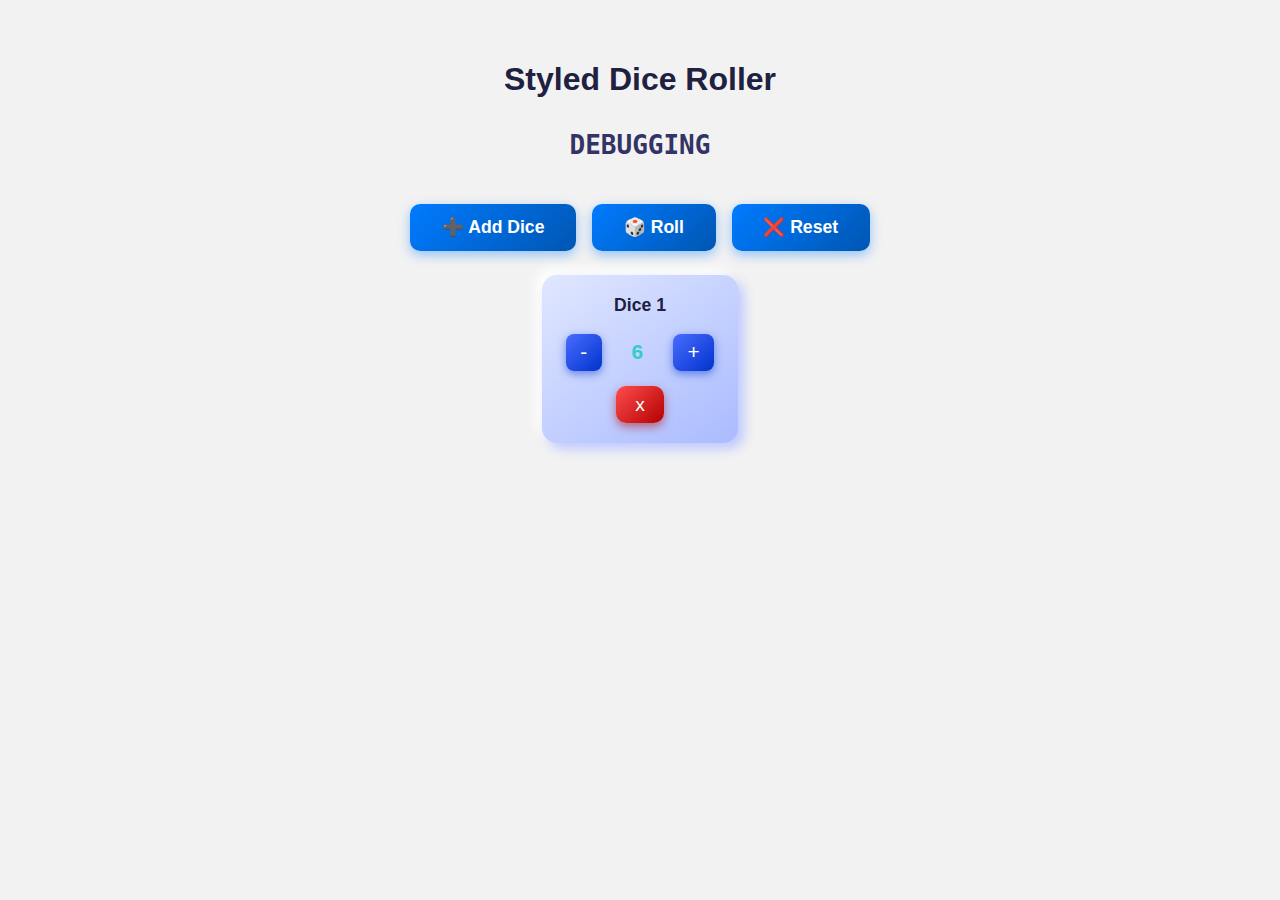
<file: index.html>
<!DOCTYPE html>
<html lang="en">
  <head>
    <meta charset="UTF-8" />
    <title>Dice Roller</title>
    <link rel="stylesheet" href="style.css" />
  </head>
  <body>
    <h1>Styled Dice Roller</h1>
    <h1 id="debug">DEBUGGING</h1>

    <div id="controls">
      <button id="addDiceBtn">➕ Add Dice</button>
      <button id="rollBtn">🎲 Roll</button>
      <button id="resetBtn">❌ Reset</button>
    </div>

    <div id="diceContainer">
      <div class="dice" style="background-color: hsl(200, 60%, 80%)">
        <label>Dice 1</label>
        <div class="face-controls">
          <button class="face-minus">-</button>
          <span class="face-value">6</span>
          <button class="face-plus">+</button>
        </div>
        <button class="removeBtn">x</button>
      </div>
    </div>

    <div id="results"></div>
    <script src="script.js"></script>
  </body>
</html>
</file>
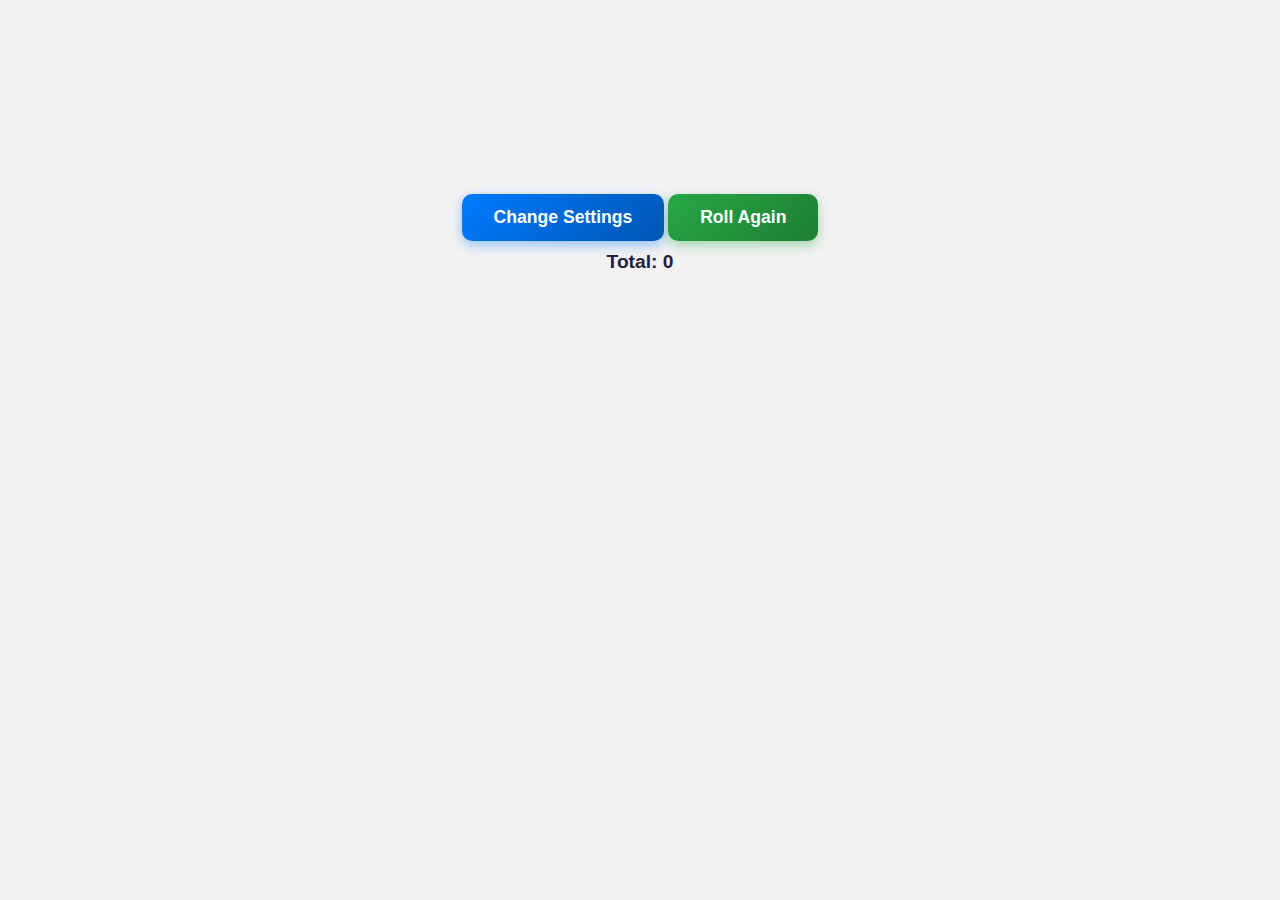
<file: roll.html>
<!DOCTYPE html>
<html lang="en">
  <head>
    <meta charset="UTF-8" />
    <title>Dice Roll Result</title>
    <link rel="icon" href="assets/icon.png" type="image/png">
    <link rel="stylesheet" href="style.css" />
  </head>
  <body>
    <div id="diceContainer"></div>

    <div id="buttons" class="buttons">
      <button id="changeSettingsBtn">Change Settings</button>
    </div>
    <div id="totalLabelContainer"></div>
    <script src="roll.js"></script>
  </body>
</html>
</file>
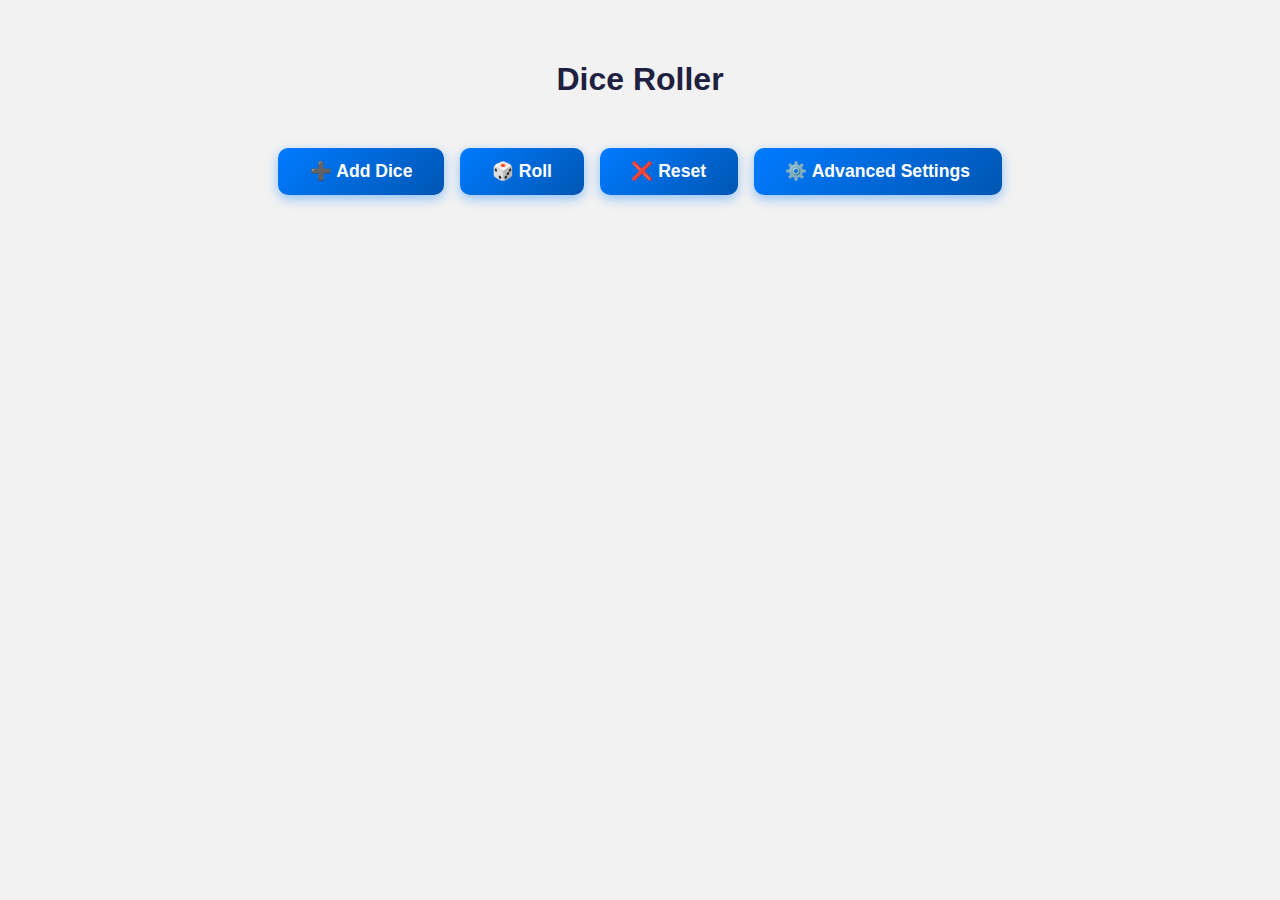
<file: assets/main/dices.html>
<!DOCTYPE html>
<html lang="en">
  <head>
    <meta charset="UTF-8" />
    <title>Dice Roller</title>
    <link rel="stylesheet" href="style.css" />
  </head>
  <body>
    <h1>Dice Roller</h1>

    <div id="controls">
      <button id="addDiceBtn">➕ Add Dice</button>
      <button id="rollBtn">🎲 Roll</button>
      <button id="resetBtn">❌ Reset</button>
      <button id="advancedSettingsBtn">⚙️ Advanced Settings</button>
    </div>

    <div id="diceContainer">
      <div class="dice" style="background-color: hsl(200, 60%, 80%)">
        <label>Dice 1</label>
        <div class="face-controls">
          <button class="face-minus">-</button>
          <span class="face-value">6</span>
          <button class="face-plus">+</button>
        </div>
        <button class="removeBtn">x</button>
      </div>
    </div>

    <div id="results"></div>
    <script src="../settingsCommands.js"></script>
    <script src="script.js"></script>
  </body>
</html>
</file>
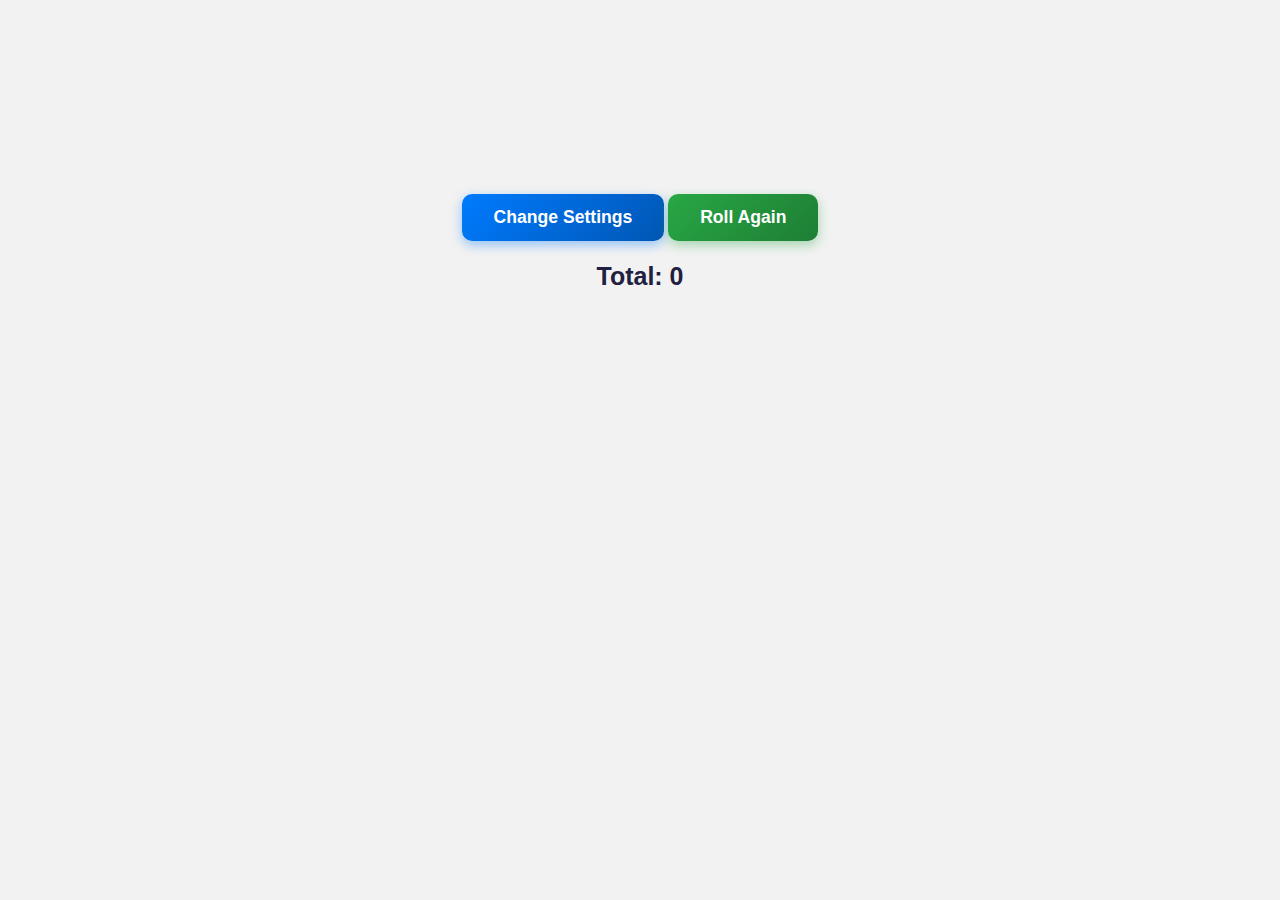
<file: assets/roll/roll.html>
<!DOCTYPE html>
<html lang="en">
  <head>
    <meta charset="UTF-8" />
    <title>Dice Roll Result</title>
    <link rel="icon" href="../icon.png" type="image/png">
    <link rel="stylesheet" href="style.css" />
  </head>
  <body>
    <div id="diceContainer"></div>

    <div id="buttons" class="buttons">
      <button id="changeSettingsBtn">Change Settings</button>
    </div>
    <div id="totalLabelContainer"></div>
    <script src="../settingsCommands.js"></script>
    <script src="script.js"></script>
  </body>
</html>
</file>
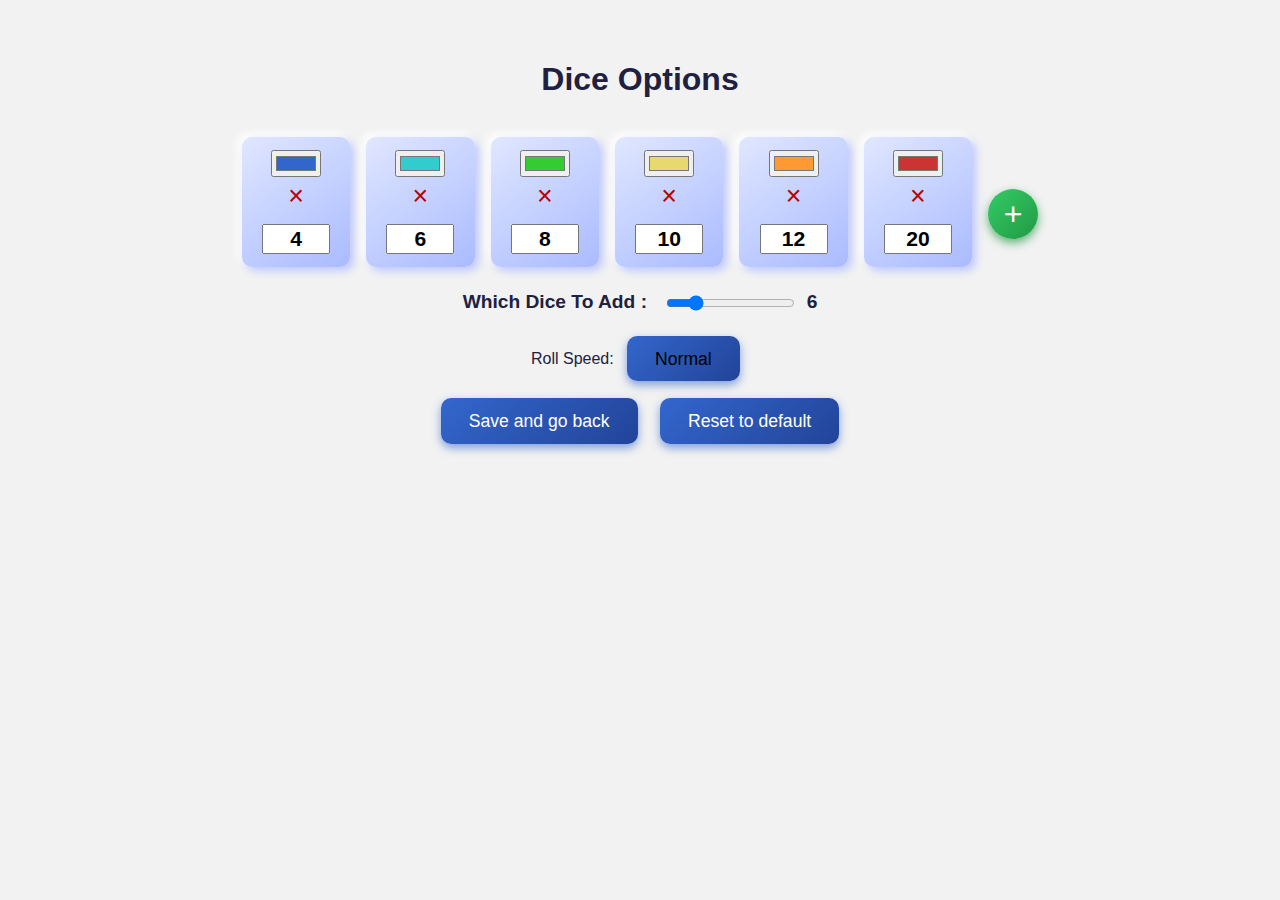
<file: assets/settings/settings.html>
<!DOCTYPE html>
<html lang="fr">
  <head>
    <meta charset="UTF-8" />
    <meta name="viewport" content="width=device-width, initial-scale=1" />
    <title>Dice Settings</title>
    <link rel="stylesheet" href="settings.css" />
  </head>
  <body>
    <h1>Dice Options</h1>

    <div
      id="diceSettingsContainer"
      style="
        display: flex;
        align-items: center;
        justify-content: center;
        gap: 1em;
        flex-wrap: wrap;
      "
    >
      <div id="diceSettings"></div>
      <button id="addFaceBtn" title="Add Dice Option">+</button>
    </div>

    <div id="startValueContainer">
      <label for="startValueRange" id="startValueText">Which Dice To Add :</label>
      <input type="range" id="startValueRange" min="0" max="0" step="1" />
      <span id="startValueDisplay"></span>
    </div>

    <div id="rollSpeedContainer">
      <label>Roll Speed: </label>
      <select id="rollSpeed">
        <option>Normal</option>
        <option>Quick</option>
        <option>Instant</option>
      </select>
    </div>
    
    <div id="saveButtons">
      <button id="saveBtn">Save and go back</button>
      <button id="resetBtn">Reset to default</button>
    </div>

    <script src="../settingsCommands.js"></script>
    <script src="script.js"></script>
  </body>
</html>
</file>
<file: style.css>
/* GLOBAL */

body {
  font-family: sans-serif;
  background: #f2f2f2;
  padding: 2em;
  text-align: center;
  color: #202040;
  user-select: none;
}

h1 {
  text-align: center;
  margin-bottom: 1em;
}

/* CONTAINERS */

#controls {
  margin-bottom: 1.5em;
  display: flex;
  justify-content: center;
  gap: 1em;
  flex-wrap: wrap;
}

#diceContainer,
#rollResults {
  display: flex;
  flex-wrap: wrap;
  justify-content: center;
  gap: 1em;
  min-height: 100px;
  margin-bottom: 20px;
  margin-top: 1em;
}

#controls button,
#rollAgainBtn,
#changeSettingsBtn {
  padding: 0.75em 1.8em;
  margin-top: 1em;
  font-size: 1.1em;
  font-weight: bold;
  border: none;
  border-radius: 10px;
  color: white;
  cursor: pointer;
  transition: transform 0.15s ease, box-shadow 0.25s ease, background 0.3s;
  box-shadow: 0 4px 12px rgba(0, 123, 255, 0.4);
  background: linear-gradient(135deg, #007bff, #0056b3);
  user-select: none;
}

#controls button:hover,
#changeSettingsBtn:hover {
  background: linear-gradient(135deg, #0056b3, #003f8a);
  transform: translateY(-2px);
}

#rollAgainBtn {
  background: linear-gradient(135deg, #28a745, #1e7e34);
  box-shadow: 0 4px 12px rgba(40, 167, 69, 0.4);
}

#rollAgainBtn:hover {
  background: linear-gradient(135deg, #218838, #1c7430);
  transform: translateY(-2px);
}

#rollAgainBtn:active,
#changeSettingsBtn:active,
#controls button:active {
  transform: translateY(0);
  box-shadow: 0 2px 6px rgba(0, 0, 0, 0.2);
}

.dice {
  background: linear-gradient(145deg, #e0e7ff, #aabbff);
  padding: 1.2em 1.5em;
  border-radius: 15px;
  min-width: 120px;
  box-shadow: 6px 6px 12px #bec8ff, -6px -6px 12px #ffffff;
  display: flex;
  flex-direction: column;
  align-items: center;
  transition: background 0.3s, box-shadow 0.3s;
  user-select: none;
}

.dice:hover {
  background: linear-gradient(145deg, #c3d0ff, #889eff);
  box-shadow: 8px 8px 15px #a2b0ff, -8px -8px 15px #e0e7ff;
}

.dice label {
  font-weight: 700;
  font-size: 1.1rem;
  margin-bottom: 0.6em;
  color: #202040;
}

.face-controls {
  display: flex;
  align-items: center;
  gap: 0.6em;
  margin-top: 0.5em;
}

.face-controls button {
  font-size: 1.3em;
  padding: 0.3em 0.7em;
  border-radius: 8px;
  border: none;
  background: linear-gradient(135deg, #4a6cff, #0033cc);
  color: white;
  cursor: pointer;
  box-shadow: 0 3px 8px rgba(0, 51, 204, 0.5);
  transition: background 0.3s, transform 0.15s ease;
}

.face-controls button:hover {
  background: linear-gradient(135deg, #003bb3, #002080);
  transform: translateY(-2px);
}

.face-controls button:active {
  transform: translateY(0);
  box-shadow: 0 1px 4px rgba(0, 51, 204, 0.6);
}

.face-value {
  min-width: 2.5em;
  text-align: center;
  font-weight: 800;
  font-size: 1.3rem;
  color: #202040;
  user-select: none;
}

/* REMOVE BUTTON */

.removeBtn {
  margin-top: 0.8em;
  background: linear-gradient(135deg, #ff4c4c, #b30000);
  border: none;
  border-radius: 10px;
  color: white;
  font-size: 1.2em;
  padding: 0.4em 1em;
  cursor: pointer;
  box-shadow: 0 4px 10px rgba(179, 0, 0, 0.5);
  transition: background 0.3s, transform 0.15s ease;
}

.removeBtn:hover {
  background: linear-gradient(135deg, #b30000, #7a0000);
  transform: translateY(-2px);
}

.removeBtn:active {
  transform: translateY(0);
  box-shadow: 0 2px 6px rgba(123, 0, 0, 0.6);
}

/* DEBUG AREA */

#debug {
  color: #333366;
  font-weight: 600;
  font-family: monospace;
  margin-bottom: 1em;
}

/* RESULTS TEXT */

#results {
  margin-top: 2em;
  font-size: 1.3em;
  color: #202040;
}

/* INPUT TEXTBOXES */

input[type="text"],
input[type="number"],
textarea {
  font-family: inherit;
  font-size: 1rem;
  padding: 0.5em 0.75em;
  border-radius: 8px;
  border: 2px solid #aabbff;
  box-shadow: inset 2px 2px 5px #d3dbff;
  transition: border-color 0.3s ease;
  width: 100%;
  max-width: 300px;
  box-sizing: border-box;
  margin: 0.3em 0 1em 0;
  color: #202040;
  background-color: white;
  user-select: text;
}

input[type="text"]:focus,
input[type="number"]:focus,
textarea:focus {
  outline: none;
  border-color: #0033cc;
  box-shadow: 0 0 8px #0033cc;
}

/* ROLL RESULTS & ROLLING NUMBERS */

#rollResults {
  margin-top: 1em;
  display: flex;
  flex-wrap: wrap;
  justify-content: center;
  gap: 1em;
}

.result-dice {
  height: 80px;
  width: 80px;
  overflow: hidden;
  padding: 0;
  margin: 0;
  border: 2px solid #333;
  border-radius: 10px;
  display: flex;
  align-items: flex-start;
  justify-content: center;
  background: white;
  font-size: 2rem;
  font-weight: bold;
  position: relative;
  user-select: none;
}

.rolling-numbers {
  display: flex;
  flex-direction: column;
  will-change: transform;
  width: 80px;
}

.rolling-numbers div {
  height: 80px;
  width: 80px;
  display: flex;
  align-items: center;
  justify-content: center;
  user-select: none;
}

/* KEYFRAME ANIMATION */

@keyframes fadeInFromTop {
  from {
    opacity: 0;
    transform: translateY(-20px);
  }
  to {
    opacity: 1;
    transform: translateY(0);
  }
}
</file>
<file: assets/main/style.css>
/* GLOBAL */

body {
  font-family: sans-serif;
  background: #f2f2f2;
  padding: 2em;
  text-align: center;
  color: #202040;
  user-select: none;
}

h1 {
  text-align: center;
  margin-bottom: 1em;
}

/* CONTAINERS */

#controls {
  margin-bottom: 1.5em;
  display: flex;
  justify-content: center;
  gap: 1em;
  flex-wrap: wrap;
}

#diceContainer,
#rollResults {
  display: flex;
  flex-wrap: wrap;
  justify-content: center;
  gap: 1em;
  min-height: 100px;
  margin-bottom: 20px;
  margin-top: 1em;
}

#controls button,
#rollAgainBtn,
#changeSettingsBtn {
  padding: 0.75em 1.8em;
  margin-top: 1em;
  font-size: 1.1em;
  font-weight: bold;
  border: none;
  border-radius: 10px;
  color: white;
  cursor: pointer;
  transition: transform 0.15s ease, box-shadow 0.25s ease, background 0.3s;
  box-shadow: 0 4px 12px rgba(0, 123, 255, 0.4);
  background: linear-gradient(135deg, #007bff, #0056b3);
  user-select: none;
}

#controls button:hover,
#changeSettingsBtn:hover {
  background: linear-gradient(135deg, #0056b3, #003f8a);
  transform: translateY(-2px);
}

#rollAgainBtn {
  background: linear-gradient(135deg, #28a745, #1e7e34);
  box-shadow: 0 4px 12px rgba(40, 167, 69, 0.4);
}

#rollAgainBtn:hover {
  background: linear-gradient(135deg, #218838, #1c7430);
  transform: translateY(-2px);
}

#rollAgainBtn:active,
#changeSettingsBtn:active,
#controls button:active {
  transform: translateY(0);
  box-shadow: 0 2px 6px rgba(0, 0, 0, 0.2);
}

.dice {
  background: linear-gradient(145deg, #e0e7ff, #aabbff);
  padding: 1.2em 1.5em;
  border-radius: 15px;
  min-width: 120px;
  box-shadow: 6px 6px 12px #bec8ff, -6px -6px 12px #ffffff;
  display: flex;
  flex-direction: column;
  align-items: center;
  transition: background 0.3s, box-shadow 0.3s;
  user-select: none;
}

.dice:hover {
  background: linear-gradient(145deg, #c3d0ff, #889eff);
  box-shadow: 8px 8px 15px #a2b0ff, -8px -8px 15px #e0e7ff;
}

.dice label {
  font-weight: 700;
  font-size: 1.1rem;
  margin-bottom: 0.6em;
  color: #202040;
}

.face-controls {
  display: flex;
  align-items: center;
  gap: 0.6em;
  margin-top: 0.5em;
}

.face-controls button {
  font-size: 1.3em;
  padding: 0.3em 0.7em;
  border-radius: 8px;
  border: none;
  background: linear-gradient(135deg, #4a6cff, #0033cc);
  color: white;
  cursor: pointer;
  box-shadow: 0 3px 8px rgba(0, 51, 204, 0.5);
  transition: background 0.3s, transform 0.15s ease;
}

.face-controls button:hover {
  background: linear-gradient(135deg, #003bb3, #002080);
  transform: translateY(-2px);
}

.face-controls button:active {
  transform: translateY(0);
  box-shadow: 0 1px 4px rgba(0, 51, 204, 0.6);
}

.face-value {
  min-width: 2.5em;
  text-align: center;
  font-weight: 800;
  font-size: 1.3rem;
  color: #202040;
  user-select: none;
}

/* REMOVE BUTTON */

.removeBtn {
  margin-top: 0.8em;
  background: linear-gradient(135deg, #ff4c4c, #b30000);
  border: none;
  border-radius: 10px;
  color: white;
  font-size: 1.2em;
  padding: 0.4em 1em;
  cursor: pointer;
  box-shadow: 0 4px 10px rgba(179, 0, 0, 0.5);
  transition: background 0.3s, transform 0.15s ease;
}

.removeBtn:hover {
  background: linear-gradient(135deg, #b30000, #7a0000);
  transform: translateY(-2px);
}

.removeBtn:active {
  transform: translateY(0);
  box-shadow: 0 2px 6px rgba(123, 0, 0, 0.6);
}

/* DEBUG AREA */

#debug {
  color: #333366;
  font-weight: 600;
  font-family: monospace;
  margin-bottom: 1em;
}

/* RESULTS TEXT */

#results {
  margin-top: 2em;
  font-size: 1.3em;
  color: #202040;
}

/* INPUT TEXTBOXES */

input[type="text"],
input[type="number"],
textarea {
  font-family: inherit;
  font-size: 1rem;
  padding: 0.5em 0.75em;
  border-radius: 8px;
  border: 2px solid #aabbff;
  box-shadow: inset 2px 2px 5px #d3dbff;
  transition: border-color 0.3s ease;
  width: 100%;
  max-width: 300px;
  box-sizing: border-box;
  margin: 0.3em 0 1em 0;
  color: #202040;
  background-color: white;
  user-select: text;
}

input[type="text"]:focus,
input[type="number"]:focus,
textarea:focus {
  outline: none;
  border-color: #0033cc;
  box-shadow: 0 0 8px #0033cc;
}

/* ROLL RESULTS & ROLLING NUMBERS */

#rollResults {
  margin-top: 1em;
  display: flex;
  flex-wrap: wrap;
  justify-content: center;
  gap: 1em;
}

.result-dice {
  height: 80px;
  width: 80px;
  overflow: hidden;
  padding: 0;
  margin: 0;
  border: 2px solid #333;
  border-radius: 10px;
  display: flex;
  align-items: flex-start;
  justify-content: center;
  background: white;
  font-size: 2rem;
  font-weight: bold;
  position: relative;
  user-select: none;
}

.rolling-numbers {
  display: flex;
  flex-direction: column;
  will-change: transform;
  width: 80px;
}

.rolling-numbers div {
  height: 80px;
  width: 80px;
  display: flex;
  align-items: center;
  justify-content: center;
  user-select: none;
}

/* KEYFRAME ANIMATION */

@keyframes fadeInFromTop {
  from {
    opacity: 0;
    transform: translateY(-20px);
  }
  to {
    opacity: 1;
    transform: translateY(0);
  }
}
</file>
<file: assets/roll/style.css>
/* GLOBAL */

body {
  font-family: sans-serif;
  background: #f2f2f2;
  padding: 2em;
  text-align: center;
  color: #202040;
  user-select: none;
}

h1 {
  text-align: center;
  margin-bottom: 1em;
}

/* CONTAINERS */

#controls {
  margin-bottom: 1.5em;
  display: flex;
  justify-content: center;
  gap: 1em;
  flex-wrap: wrap;
}

#diceContainer,
#rollResults {
  display: flex;
  flex-wrap: wrap;
  justify-content: center;
  gap: 1em;
  min-height: 100px;
  margin-bottom: 20px;
  margin-top: 1em;
}

#controls button,
#rollAgainBtn,
#changeSettingsBtn {
  padding: 0.75em 1.8em;
  margin-top: 1em;
  font-size: 1.1em;
  font-weight: bold;
  border: none;
  border-radius: 10px;
  color: white;
  cursor: pointer;
  transition: transform 0.15s ease, box-shadow 0.25s ease, background 0.3s;
  box-shadow: 0 4px 12px rgba(0, 123, 255, 0.4);
  background: linear-gradient(135deg, #007bff, #0056b3);
  user-select: none;
}

#controls button:hover,
#changeSettingsBtn:hover {
  background: linear-gradient(135deg, #0056b3, #003f8a);
  transform: translateY(-2px);
}

#rollAgainBtn {
  background: linear-gradient(135deg, #28a745, #1e7e34);
  box-shadow: 0 4px 12px rgba(40, 167, 69, 0.4);
}

#rollAgainBtn:hover {
  background: linear-gradient(135deg, #218838, #1c7430);
  transform: translateY(-2px);
}

#rollAgainBtn:active,
#changeSettingsBtn:active,
#controls button:active {
  transform: translateY(0);
  box-shadow: 0 2px 6px rgba(0, 0, 0, 0.2);
}

.dice {
  background: linear-gradient(145deg, #e0e7ff, #aabbff);
  padding: 1.2em 1.5em;
  border-radius: 15px;
  min-width: 120px;
  box-shadow: 6px 6px 12px #bec8ff, -6px -6px 12px #ffffff;
  display: flex;
  flex-direction: column;
  align-items: center;
  transition: background 0.3s, box-shadow 0.3s;
  user-select: none;
}

.dice:hover {
  background: linear-gradient(145deg, #c3d0ff, #889eff);
  box-shadow: 8px 8px 15px #a2b0ff, -8px -8px 15px #e0e7ff;
}

.dice label {
  font-weight: 700;
  font-size: 1.1rem;
  margin-bottom: 0.6em;
  color: #202040;
}

.face-controls {
  display: flex;
  align-items: center;
  gap: 0.6em;
  margin-top: 0.5em;
}

.face-controls button {
  font-size: 1.3em;
  padding: 0.3em 0.7em;
  border-radius: 8px;
  border: none;
  background: linear-gradient(135deg, #4a6cff, #0033cc);
  color: white;
  cursor: pointer;
  box-shadow: 0 3px 8px rgba(0, 51, 204, 0.5);
  transition: background 0.3s, transform 0.15s ease;
}

.face-controls button:hover {
  background: linear-gradient(135deg, #003bb3, #002080);
  transform: translateY(-2px);
}

.face-controls button:active {
  transform: translateY(0);
  box-shadow: 0 1px 4px rgba(0, 51, 204, 0.6);
}

.face-value {
  min-width: 2.5em;
  text-align: center;
  font-weight: 800;
  font-size: 1.3rem;
  color: #202040;
  user-select: none;
}

/* REMOVE BUTTON */

.removeBtn {
  margin-top: 0.8em;
  background: linear-gradient(135deg, #ff4c4c, #b30000);
  border: none;
  border-radius: 10px;
  color: white;
  font-size: 1.2em;
  padding: 0.4em 1em;
  cursor: pointer;
  box-shadow: 0 4px 10px rgba(179, 0, 0, 0.5);
  transition: background 0.3s, transform 0.15s ease;
}

.removeBtn:hover {
  background: linear-gradient(135deg, #b30000, #7a0000);
  transform: translateY(-2px);
}

.removeBtn:active {
  transform: translateY(0);
  box-shadow: 0 2px 6px rgba(123, 0, 0, 0.6);
}

/* DEBUG AREA */

#debug {
  color: #333366;
  font-weight: 600;
  font-family: monospace;
  margin-bottom: 1em;
}

/* RESULTS TEXT */

#totalLabelContainer {
  margin-top: 1em;
  font-size: 1.3em;
  color: #202040;
}

/* INPUT TEXTBOXES */

input[type="text"],
input[type="number"],
textarea {
  font-family: inherit;
  font-size: 1rem;
  padding: 0.5em 0.75em;
  border-radius: 8px;
  border: 2px solid #aabbff;
  box-shadow: inset 2px 2px 5px #d3dbff;
  transition: border-color 0.3s ease;
  width: 100%;
  max-width: 300px;
  box-sizing: border-box;
  margin: 0.3em 0 1em 0;
  color: #202040;
  background-color: white;
  user-select: text;
}

input[type="text"]:focus,
input[type="number"]:focus,
textarea:focus {
  outline: none;
  border-color: #0033cc;
  box-shadow: 0 0 8px #0033cc;
}

/* ROLL RESULTS & ROLLING NUMBERS */

#rollResults {
  margin-top: 1em;
  display: flex;
  flex-wrap: wrap;
  justify-content: center;
  gap: 1em;
}

.result-dice {
  height: 80px;
  width: 80px;
  overflow: hidden;
  padding: 0;
  margin: 0;
  border: 2px solid #333;
  border-radius: 10px;
  display: flex;
  align-items: flex-start;
  justify-content: center;
  background: white;
  font-size: 2rem;
  font-weight: bold;
  position: relative;
  user-select: none;
}

.rolling-numbers {
  display: flex;
  flex-direction: column;
  will-change: transform;
  width: 80px;
}

.rolling-numbers div {
  height: 80px;
  width: 80px;
  display: flex;
  align-items: center;
  justify-content: center;
  user-select: none;
}

/* KEYFRAME ANIMATION */

@keyframes fadeInFromTop {
  from {
    opacity: 0;
    transform: translateY(-20px);
  }
  to {
    opacity: 1;
    transform: translateY(0);
  }
}
</file>
<file: assets/settings/settings.css>
body {
  font-family: sans-serif;
  background: #f2f2f2;
  padding: 2em;
  text-align: center;
  color: #202040;
  user-select: none;
}

h1 {
  margin-bottom: 1.2em;
}

#diceSettings {
  display: flex;
  gap: 1em;
  justify-content: center;
  flex-wrap: wrap;
  margin-bottom: 1.5em;
}

.face-item {
  background: linear-gradient(145deg, #e0e7ff, #aabbff);
  border-radius: 10px;
  padding: 0.7em 1em;
  box-shadow: 4px 4px 8px #bec8ff, -4px -4px 8px #ffffff;
  min-width: 70px;
  user-select: none;
  font-weight: 600;
  font-size: 1.2rem;
  color: #202040;
  text-align: center;
  display: flex;
  flex-direction: column;
  align-items: center;
  position: relative;
}

.colorPicker {
  order: 0;
  margin-bottom: 0.4em;
  width: 30px;
  height: 30px;
  border-radius: 6px;
  border: 1px solid #888;
  cursor: pointer;
}

.removeBtn {
  order: 1;
  background: #ff5555;
  border: none;
  border-radius: 5px;
  padding: 3px 7px;
  color: white;
  font-weight: 700;
  cursor: pointer;
  user-select: none;
  transition: background 0.2s;
}

.removeBtn:hover {
  background: #b30000;
}

#addFaceBtn {
  background: linear-gradient(135deg, #33cc66, #229944);
  border: none;
  border-radius: 50%;
  color: white;
  font-size: 2rem;
  width: 50px;
  height: 50px;
  cursor: pointer;
  box-shadow: 0 4px 10px rgba(34, 153, 68, 0.7);
  transition: background 0.3s, transform 0.15s ease;
  display: flex;
  align-items: center;
  justify-content: center;
}

#addFaceBtn:hover {
  background: linear-gradient(135deg, #229944, #117722);
  transform: translateY(-2px);
}

#addFaceBtn:active {
  transform: translateY(0);
  box-shadow: 0 2px 6px rgba(17, 34, 34, 0.7);
}

#startValueContainer {
  margin-bottom: 1.2em;
  font-weight: 600;
  font-size: 1.2rem;
  color: #202040;
  text-align: center;
}

#startValueRange {
  vertical-align: middle;
  margin-left: 1em;
  margin-right: 0.5em;
}

#saveBtn, #resetBtn {
  background: linear-gradient(135deg, #3366cc, #224499);
  border: none;
  border-radius: 10px;
  color: white;
  font-size: 1.1em;
  padding: 0.7em 1.6em;
  cursor: pointer;
  box-shadow: 0 4px 10px rgba(51, 102, 204, 0.6);
  transition: background 0.3s, transform 0.15s ease;
  user-select: none;
  margin: 0 0.5em 1em 0.5em;
}

#saveBtn:hover, #resetBtn:hover {
  background: linear-gradient(135deg, #224499, #112266);
  transform: translateY(-2px);
  box-shadow: 0 6px 14px rgba(17, 34, 102, 0.8);
}

#saveBtn:active, #resetBtn:active {
  transform: translateY(0);
  box-shadow: 0 3px 7px rgba(11, 22, 51, 0.8);
}

select {
  background: linear-gradient(135deg, #3366cc, #224499);
  border: none;
  border-radius: 10px;
  color: rgb(0, 0, 0);
  font-size: 1.1em;
  padding: 0.7em 1.6em;
  cursor: pointer;
  box-shadow: 0 4px 10px rgba(51, 102, 204, 0.6);
  transition: background 0.3s, transform 0.15s ease;
  appearance: none;
  user-select: none;
  margin: 0 0.5em 1em 0.5em;
}

select:hover {
  background: linear-gradient(135deg, #224499, #112266);
  transform: translateY(-2px);
  box-shadow: 0 6px 14px rgba(17, 34, 102, 0.8);
}

select:active {
  transform: translateY(0);
  box-shadow: 0 3px 7px rgba(11, 22, 51, 0.8);
}
</file>
